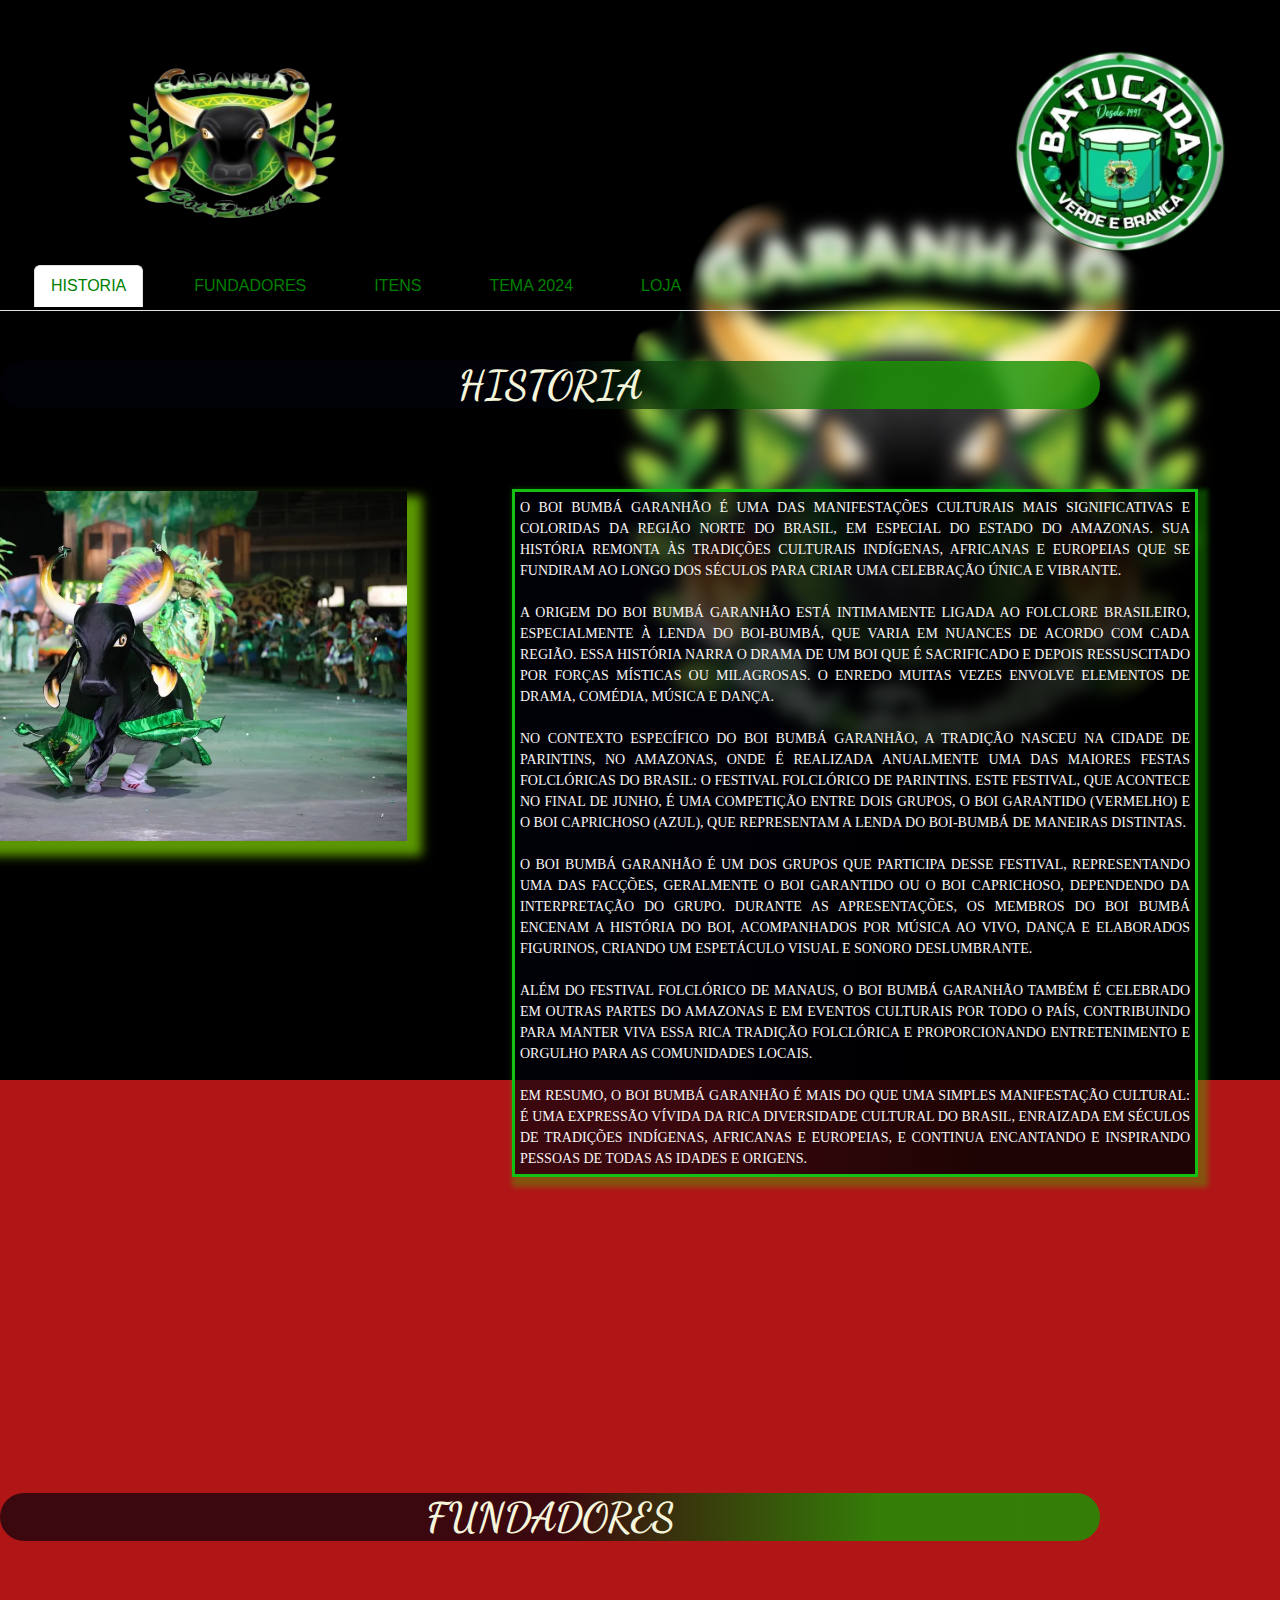
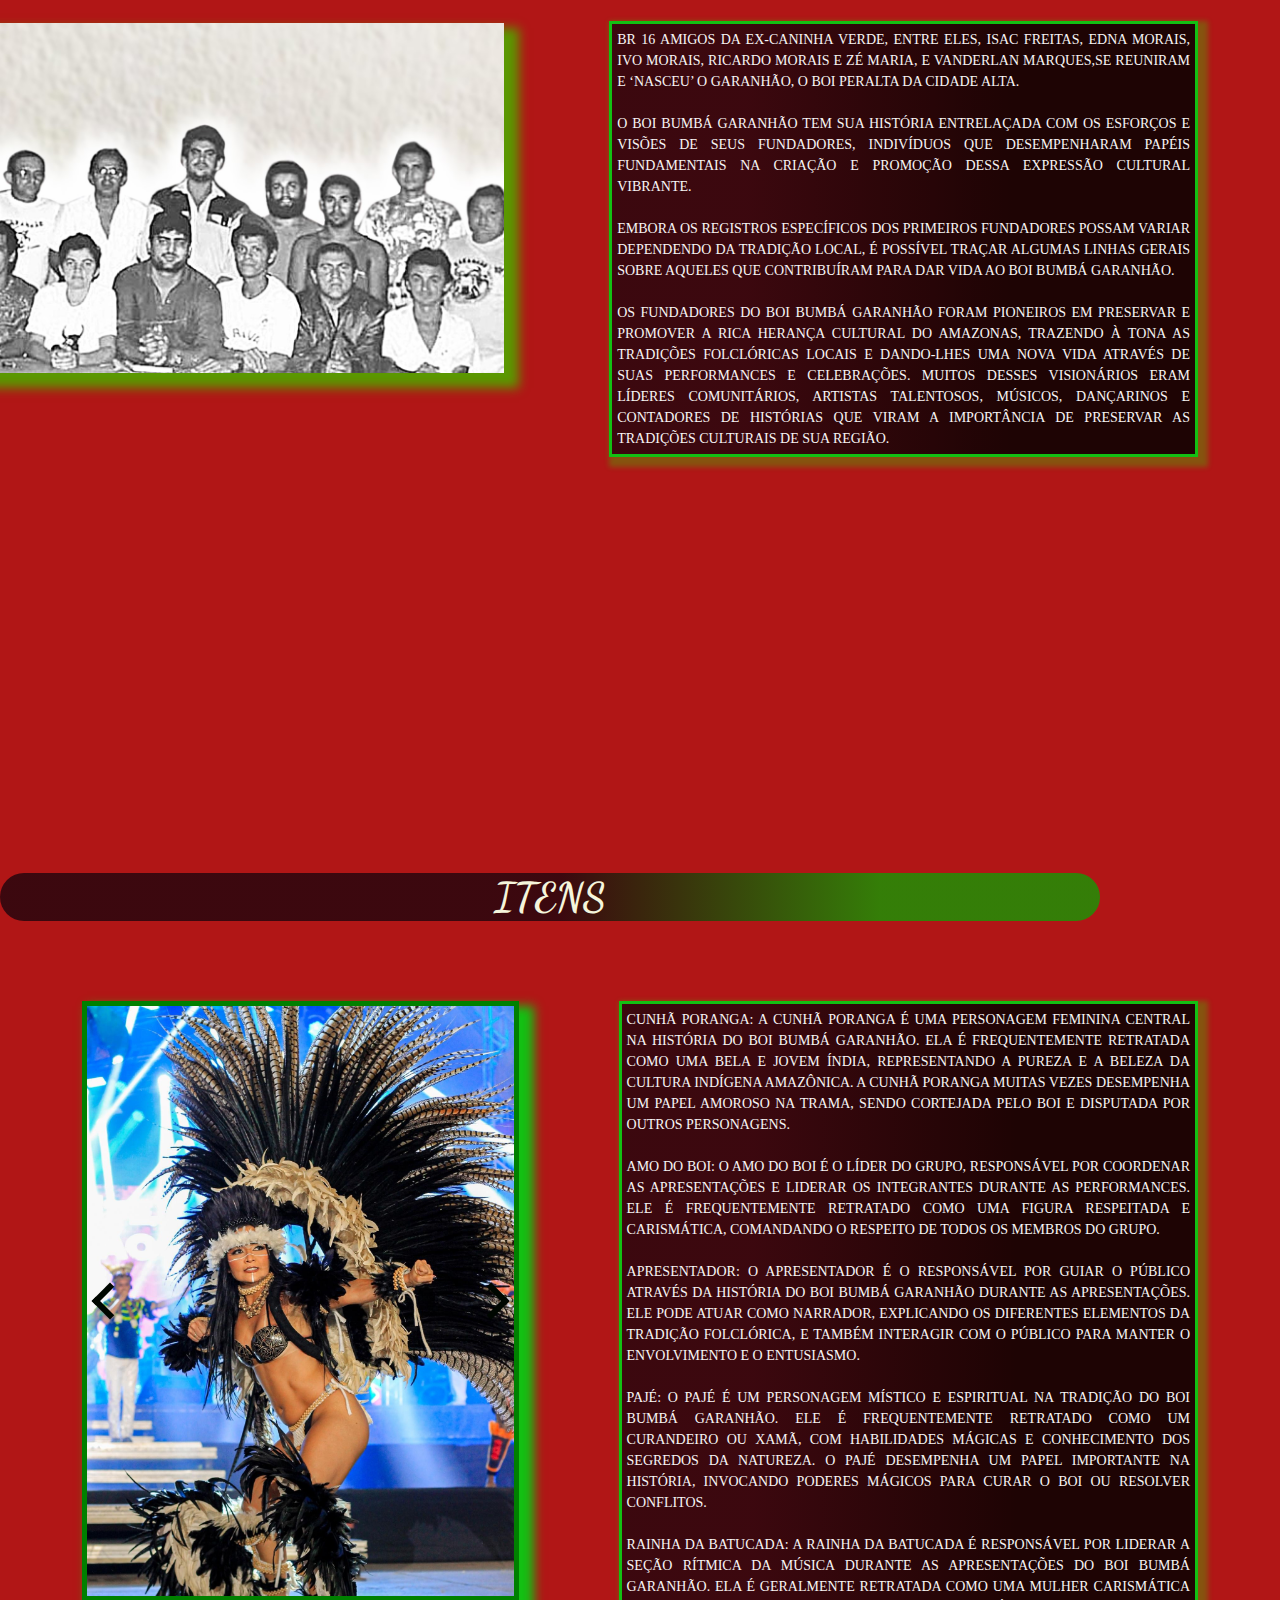
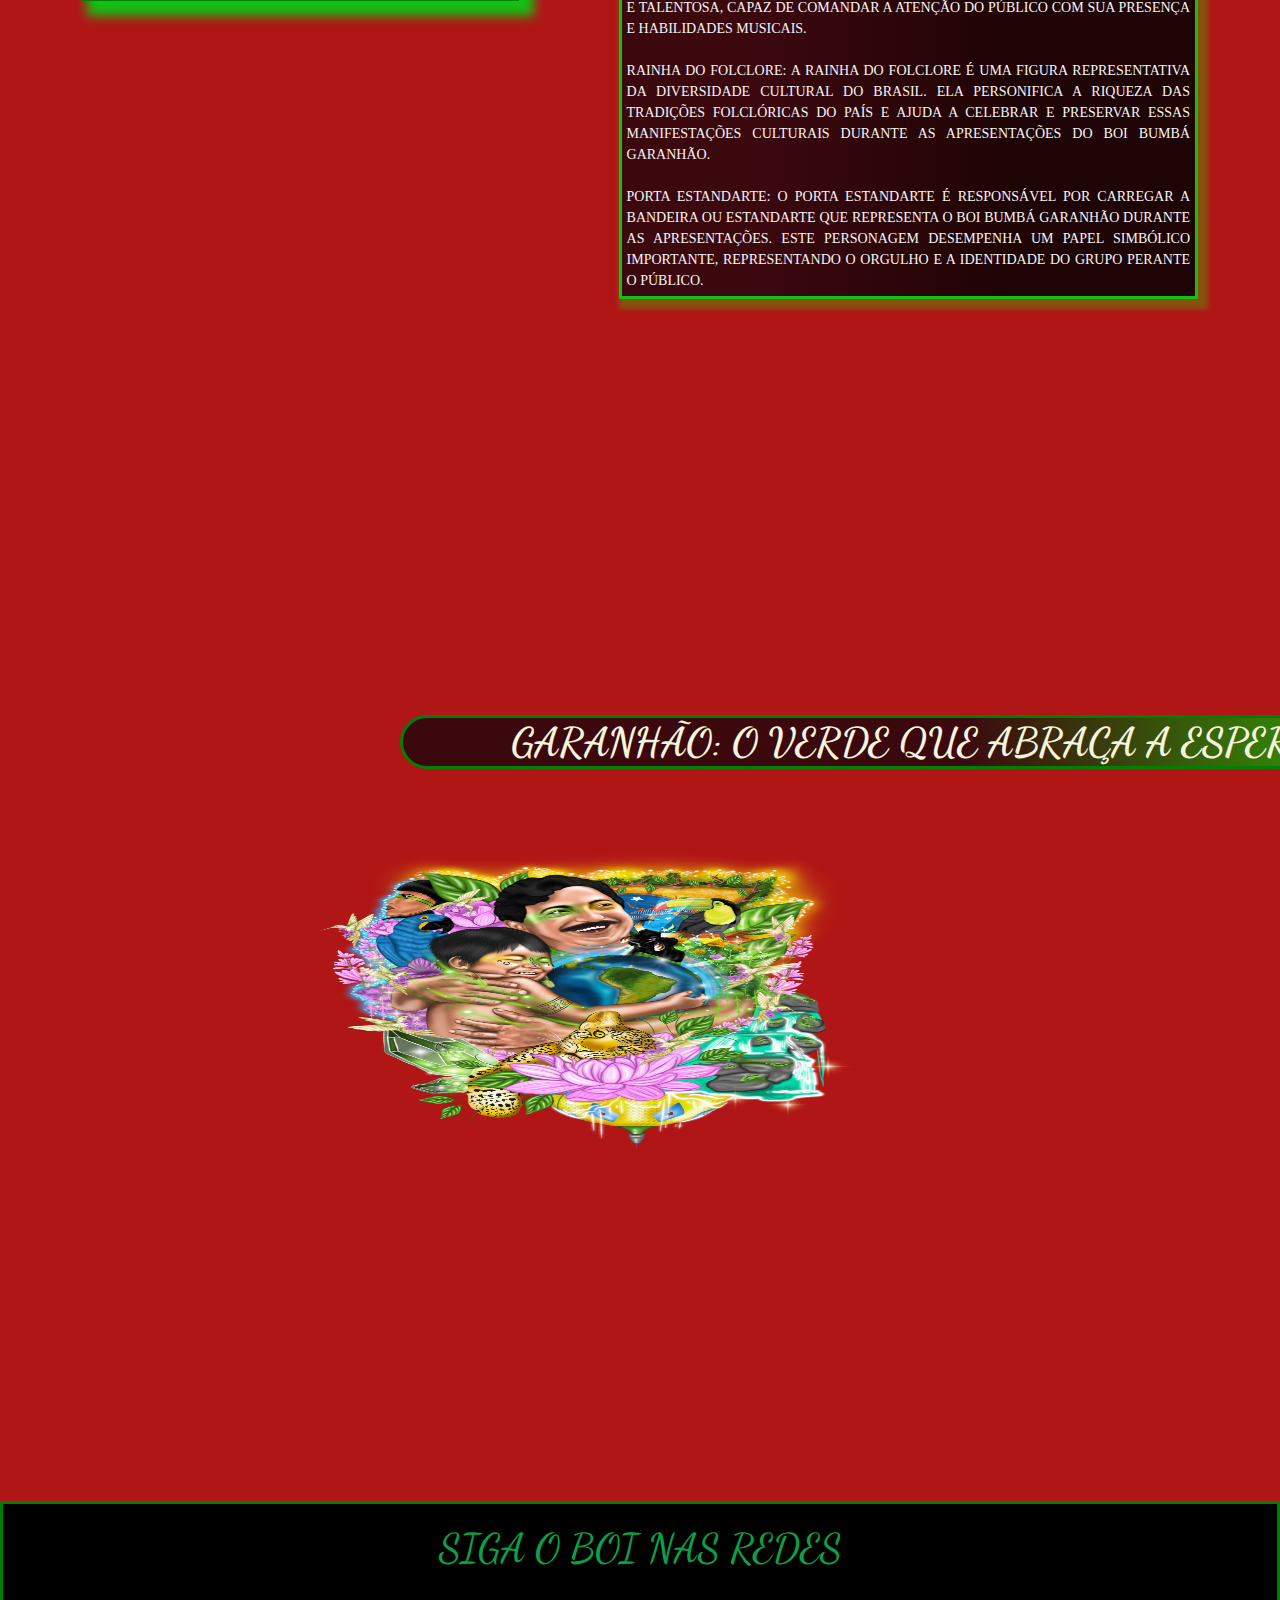
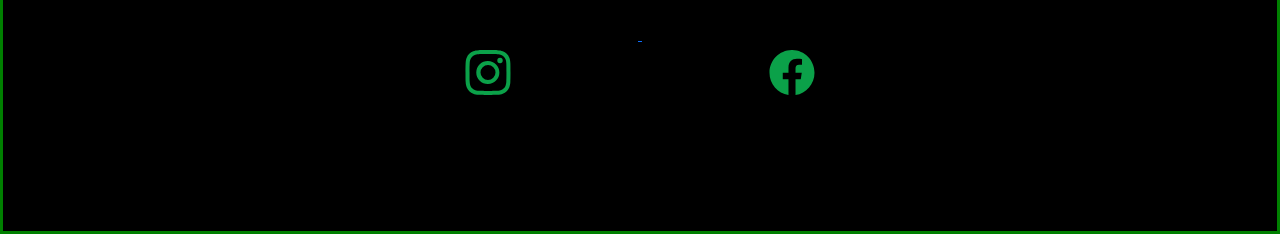
<file: index.html>
<!DOCTYPE html>
<html lang="en">
<head>
    <meta charset="UTF-8">
    <meta name="viewport" content="width=device-width, initial-scale=1.0">
    <title>Document</title>
    <link rel="stylesheet" href="styles.css">
    <link href="https://cdn.jsdelivr.net/npm/bootstrap@5.3.3/dist/css/bootstrap.min.css" rel="stylesheet" integrity="sha384-QWTKZyjpPEjISv5WaRU9OFeRpok6YctnYmDr5pNlyT2bRjXh0JMhjY6hW+ALEwIH" crossorigin="anonymous">
    <script src="https://cdn.jsdelivr.net/npm/bootstrap@5.3.3/dist/js/bootstrap.bundle.min.js" integrity="sha384-YvpcrYf0tY3lHB60NNkmXc5s9fDVZLESaAA55NDzOxhy9GkcIdslK1eN7N6jIeHz" crossorigin="anonymous"></script>
    <link rel="preconnect" href="https://fonts.googleapis.com">

    <style>
      
      
        .nav-link{
            color: rgb(22, 236, 51);
            margin-left: 34px;
            margin-top: -45px;
        }
        
    </style>
</head>
<body>
    
    <div class="imagemboi"> 

        <img class="logoboi" src="/Design_sem_nome__2_-removebg-preview.png"  alt="" >
        <img  class="imgbatucada" src="IMG_5345-removebg-preview.png" > 
      </div>
    
  
  <ul class="nav nav-tabs" id="myTab" role="tablist">
    <li class="nav-item" role="presentation">
      <button class="nav-link active" id="home-tab" data-bs-toggle="tab" data-bs-target="#home-tab-pane" type="button" role="tab" aria-controls="home-tab-pane" aria-selected="true"><a class="verde" href="#page1"> HISTORIA</button>
    </li>
    <li class="nav-item" role="presentation">
      <button class="nav-link" id="profile-tab" data-bs-toggle="tab" data-bs-target="#profile-tab-pane" type="button" role="tab" aria-controls="profile-tab-pane" aria-selected="false"><a class="verde" href="#page2">FUNDADORES</a></button>
    </li>
    <li class="nav-item" role="presentation">
      <button class="nav-link" id="contact-tab" data-bs-toggle="tab" data-bs-target="#contact-tab-pane" type="button" role="tab" aria-controls="contact-tab-pane" aria-selected="false"><a class="verde" href="#page3"> ITENS </a></button>
    </li>
    <li  class="nav-item" role="presentation">
      <button  class="nav-link" id="disabled-tab" data-bs-toggle="tab" data-bs-target="#disabled-tab-pane" type="button" role="tab" aria-controls="disabled-tab-pane" aria-selected="false" ><a class="verde" href="#page4"> TEMA 2024</a></button>
    </li>
    <li  class="nav-item" role="presentation">
      <button  class="nav-link" id="disabled-tab" data-bs-toggle="tab" data-bs-target="#disabled-tab-pane" type="button" role="tab" aria-controls="disabled-tab-pane" aria-selected="false" ><a class="verde" href="./paginavendacamisa.html"> LOJA</a></button>
    </li>
  </ul>
  
  
  <div class="tab-content" id="myTabContent">

    <div class="tab-pane fade show active" id="home-tab-pane" role="tabpanel" aria-labelledby="home-tab" tabindex="0"></div>
    <div class="tab-pane fade" id="profile-tab-pane" role="tabpanel" aria-labelledby="profile-tab" tabindex="0"></div>
    <div class="tab-pane fade" id="contact-tab-pane" role="tabpanel" aria-labelledby="contact-tab" tabindex="0"></div>
    <div class="tab-pane fade" id="disabled-tab-pane" role="tabpanel" aria-labelledby="disabled-tab" tabindex="0"></div>
  
  </div>



  <h1 class="titulo1">
    HISTORIA
  </h1>

  <div class="container">
    
  <img class="fotodoboi" src="cultura-boi-garanhao-lucas-silva.webp" class="texto" alt="...">
   <p>O Boi Bumbá Garanhão é uma das manifestações culturais mais significativas e coloridas da região Norte do Brasil, em especial do estado do Amazonas. Sua história remonta às tradições culturais indígenas, africanas e europeias que se fundiram ao longo dos séculos para criar uma celebração única e vibrante.
                  <br>
                  <br>
    A origem do Boi Bumbá Garanhão está intimamente ligada ao folclore brasileiro, especialmente à lenda do Boi-Bumbá, que varia em nuances de acordo com cada região. Essa história narra o drama de um boi que é sacrificado e depois ressuscitado por forças místicas ou milagrosas. O enredo muitas vezes envolve elementos de drama, comédia, música e dança.
                   <br>
                   <br>
    No contexto específico do Boi Bumbá Garanhão, a tradição nasceu na cidade de Parintins, no Amazonas, onde é realizada anualmente uma das maiores festas folclóricas do Brasil: o Festival Folclórico de Parintins. Este festival, que acontece no final de junho, é uma competição entre dois grupos, o Boi Garantido (vermelho) e o Boi Caprichoso (azul), que representam a lenda do Boi-Bumbá de maneiras distintas.
                   <br>
                   <br>
    O Boi Bumbá Garanhão é um dos grupos que participa desse festival, representando uma das facções, geralmente o Boi Garantido ou o Boi Caprichoso, dependendo da interpretação do grupo. Durante as apresentações, os membros do Boi Bumbá encenam a história do boi, acompanhados por música ao vivo, dança e elaborados figurinos, criando um espetáculo visual e sonoro deslumbrante.
    <br>
    <br>
    Além do Festival Folclórico de Manaus, o Boi Bumbá Garanhão também é celebrado em outras partes do Amazonas e em eventos culturais por todo o país, contribuindo para manter viva essa rica tradição folclórica e proporcionando entretenimento e orgulho para as comunidades locais.
    <br>
    <br>
    Em resumo, o Boi Bumbá Garanhão é mais do que uma simples manifestação cultural: é uma expressão vívida da rica diversidade cultural do Brasil, enraizada em séculos de tradições indígenas, africanas e europeias, e continua encantando e inspirando pessoas de todas as idades e origens.
                            </p>

                          </div>

<h1 class="titulo2">
  FUNDADORES
</h1>

<div class="container" id="page2">

  <img class="fotodoboi" src="Garanhao_3.jpg" class="texto" alt="...">
  <p class="texto2">     br 16 amigos da ex-Caninha Verde, entre eles, Isac Freitas, Edna Morais, Ivo Morais,  Ricardo Morais e Zé Maria, e Vanderlan Marques,se reuniram e ‘nasceu’ o Garanhão, o boi peralta da cidade alta.   
    <br>
    <br>  
    O Boi Bumbá Garanhão tem sua história entrelaçada com os esforços e visões de seus fundadores, indivíduos que desempenharam papéis fundamentais na criação e promoção dessa expressão cultural vibrante. 
    <br>
    <br>
    Embora os registros específicos dos primeiros fundadores possam variar dependendo da tradição local, é possível traçar algumas linhas gerais sobre aqueles que contribuíram para dar vida ao Boi Bumbá Garanhão.
    <br>
    <br>

Os fundadores do Boi Bumbá Garanhão foram pioneiros em preservar e promover a rica herança cultural do Amazonas, trazendo à tona as tradições folclóricas locais e dando-lhes uma nova vida através de suas performances e celebrações. Muitos desses visionários eram líderes comunitários, artistas talentosos, músicos, dançarinos e contadores de histórias que viram a importância de preservar as tradições culturais de sua região.
                            </p>


                          </div>


<h1 class="titulo3">
  ITENS
</h1>

<div class="container" id="page3">
<div class="carousel" > 
  <span id="item-1"></span>
  <span id="item-2"></span>
  <span id="item-3"></span>
  <span id="item-4"></span>
  <span id="item-5"></span>
  <span id="item-6"></span>
  <span id="item-7"></span>
  <span id="item-8"></span>
  <span id="item-9"></span>

  <div class="casousel-item item-1">
    <a href="#item-1" class="prev arrow"></a>
    <a href="#item-2" class="next arrow"></a>
  </div>
  <div class="casousel-item item-2">
    <a href="#item-1" class="prev arrow"></a>
    <a href="#item-3" class="next arrow"></a>
  </div>
  <div class="casousel-item item-3">
    <a href="#item-2" class="prev arrow"></a>
    <a href="#item-4" class="next arrow"></a>
  </div>
  <div class="casousel-item item-4">
    <a href="#item-3" class="prev arrow"></a>
    <a href="#item-5" class="next arrow"></a>
  </div>
  <div class="casousel-item item-5">
    <a href="#item-4" class="prev arrow"></a>
    <a href="#item-6" class="next arrow"></a>
  </div>
  <div class="casousel-item item-6">
    <a href="#item-5" class="prev arrow"></a>
    <a href="#item-7" class="next arrow"></a>
  </div>
  <div class="casousel-item item-7">
    <a href="#item-6" class="prev arrow"></a>
    <a href="#item-8" class="next arrow"></a>
  </div>
  <div class="casousel-item item-8">
    <a href="#item-7" class="prev arrow"></a>
    <a href="#item-9" class="next arrow"></a>
  </div>
  <div class="casousel-item item-9">
    <a href="#item-8" class="prev arrow"></a>
    <a href="#item-1" class="next arrow"></a>
  </div>
 
  
</div>
<br>
<br> 
<br>
<p>

  
  Cunhã Poranga: A Cunhã Poranga é uma personagem feminina central na história do Boi Bumbá Garanhão. Ela é frequentemente retratada como uma bela e jovem índia, representando a pureza e a beleza da cultura indígena amazônica. A Cunhã Poranga muitas vezes desempenha um papel amoroso na trama, sendo cortejada pelo boi e disputada por outros personagens.
  <br>
  <br>
  Amo do Boi: O Amo do Boi é o líder do grupo, responsável por coordenar as apresentações e liderar os integrantes durante as performances. Ele é frequentemente retratado como uma figura respeitada e carismática, comandando o respeito de todos os membros do grupo.
  <br>
  <br>
  Apresentador: O Apresentador é o responsável por guiar o público através da história do Boi Bumbá Garanhão durante as apresentações. Ele pode atuar como narrador, explicando os diferentes elementos da tradição folclórica, e também interagir com o público para manter o envolvimento e o entusiasmo.
  <br>
  <br>
  Pajé: O Pajé é um personagem místico e espiritual na tradição do Boi Bumbá Garanhão. Ele é frequentemente retratado como um curandeiro ou xamã, com habilidades mágicas e conhecimento dos segredos da natureza. O Pajé desempenha um papel importante na história, invocando poderes mágicos para curar o boi ou resolver conflitos.
  <br>
  <br>
  Rainha da Batucada: A Rainha da Batucada é responsável por liderar a seção rítmica da música durante as apresentações do Boi Bumbá Garanhão. Ela é geralmente retratada como uma mulher carismática e talentosa, capaz de comandar a atenção do público com sua presença e habilidades musicais.
  <br>
  <br>
  Rainha do Folclore: A Rainha do Folclore é uma figura representativa da diversidade cultural do Brasil. Ela personifica a riqueza das tradições folclóricas do país e ajuda a celebrar e preservar essas manifestações culturais durante as apresentações do Boi Bumbá Garanhão.
  <br>
  <br>
  Porta Estandarte: O Porta Estandarte é responsável por carregar a bandeira ou estandarte que representa o Boi Bumbá Garanhão durante as apresentações. Este personagem desempenha um papel simbólico importante, representando o orgulho e a identidade do grupo perante o público.

</p>
</div>

<h1 class="tema2024">
  GARANHÃO: O VERDE QUE ABRAÇA A ESPERANÇA
</h1>

<div class="container" id="page4">
  <img class="pgntema" src="fototema.PNG" alt="">
  

</div>


</body>

<head>
  <meta charset="UTF-8">
  <meta name="viewport" content="width=device-width, initial-scale=1.0">
  <title>Rodapé Simples</title>
  <link rel="stylesheet" href="styles.css">
</head>
<body>
  
  <footer>
      <h1>SIGA O BOI NAS REDES</h1>
     
     <a href="https://www.instagram.com/boigaranhaooficial/">
      <svg class="insta"  xmlns="http://www.w3.org/2000/svg" width="16" height="16" fill="currentColor" class="bi bi-instagram" viewBox="0 0 16 16">
        <path d="M8 0C5.829 0 5.556.01 4.703.048 3.85.088 3.269.222 2.76.42a3.9 3.9 0 0 0-1.417.923A3.9 3.9 0 0 0 .42 2.76C.222 3.268.087 3.85.048 4.7.01 5.555 0 5.827 0 8.001c0 2.172.01 2.444.048 3.297.04.852.174 1.433.372 1.942.205.526.478.972.923 1.417.444.445.89.719 1.416.923.51.198 1.09.333 1.942.372C5.555 15.99 5.827 16 8 16s2.444-.01 3.298-.048c.851-.04 1.434-.174 1.943-.372a3.9 3.9 0 0 0 1.416-.923c.445-.445.718-.891.923-1.417.197-.509.332-1.09.372-1.942C15.99 10.445 16 10.173 16 8s-.01-2.445-.048-3.299c-.04-.851-.175-1.433-.372-1.941a3.9 3.9 0 0 0-.923-1.417A3.9 3.9 0 0 0 13.24.42c-.51-.198-1.092-.333-1.943-.372C10.443.01 10.172 0 7.998 0zm-.717 1.442h.718c2.136 0 2.389.007 3.232.046.78.035 1.204.166 1.486.275.373.145.64.319.92.599s.453.546.598.92c.11.281.24.705.275 1.485.039.843.047 1.096.047 3.231s-.008 2.389-.047 3.232c-.035.78-.166 1.203-.275 1.485a2.5 2.5 0 0 1-.599.919c-.28.28-.546.453-.92.598-.28.11-.704.24-1.485.276-.843.038-1.096.047-3.232.047s-2.39-.009-3.233-.047c-.78-.036-1.203-.166-1.485-.276a2.5 2.5 0 0 1-.92-.598 2.5 2.5 0 0 1-.6-.92c-.109-.281-.24-.705-.275-1.485-.038-.843-.046-1.096-.046-3.233s.008-2.388.046-3.231c.036-.78.166-1.204.276-1.486.145-.373.319-.64.599-.92s.546-.453.92-.598c.282-.11.705-.24 1.485-.276.738-.034 1.024-.044 2.515-.045zm4.988 1.328a.96.96 0 1 0 0 1.92.96.96 0 0 0 0-1.92m-4.27 1.122a4.109 4.109 0 1 0 0 8.217 4.109 4.109 0 0 0 0-8.217m0 1.441a2.667 2.667 0 1 1 0 5.334 2.667 2.667 0 0 1 0-5.334"/>
         
      </svg>
    </a>
    
      <a href="https://www.facebook.com/BoiGaranhao/?locale=pt_BR">
      <svg class="face" xmlns="http://www.w3.org/2000/svg" width="16" height="16" fill="currentColor" class="bi bi-facebook" viewBox="0 0 16 16">
        <path d="M16 8.049c0-4.446-3.582-8.05-8-8.05C3.58 0-.002 3.603-.002 8.05c0 4.017 2.926 7.347 6.75 7.951v-5.625h-2.03V8.05H6.75V6.275c0-2.017 1.195-3.131 3.022-3.131.876 0 1.791.157 1.791.157v1.98h-1.009c-.993 0-1.303.621-1.303 1.258v1.51h2.218l-.354 2.326H9.25V16c3.824-.604 6.75-3.934 6.75-7.951"/>
      </svg>
    </a>
      <p class="marco"> Criado por : Marco Castro</p>
  </footer>
</body>



  

</html>
</file>
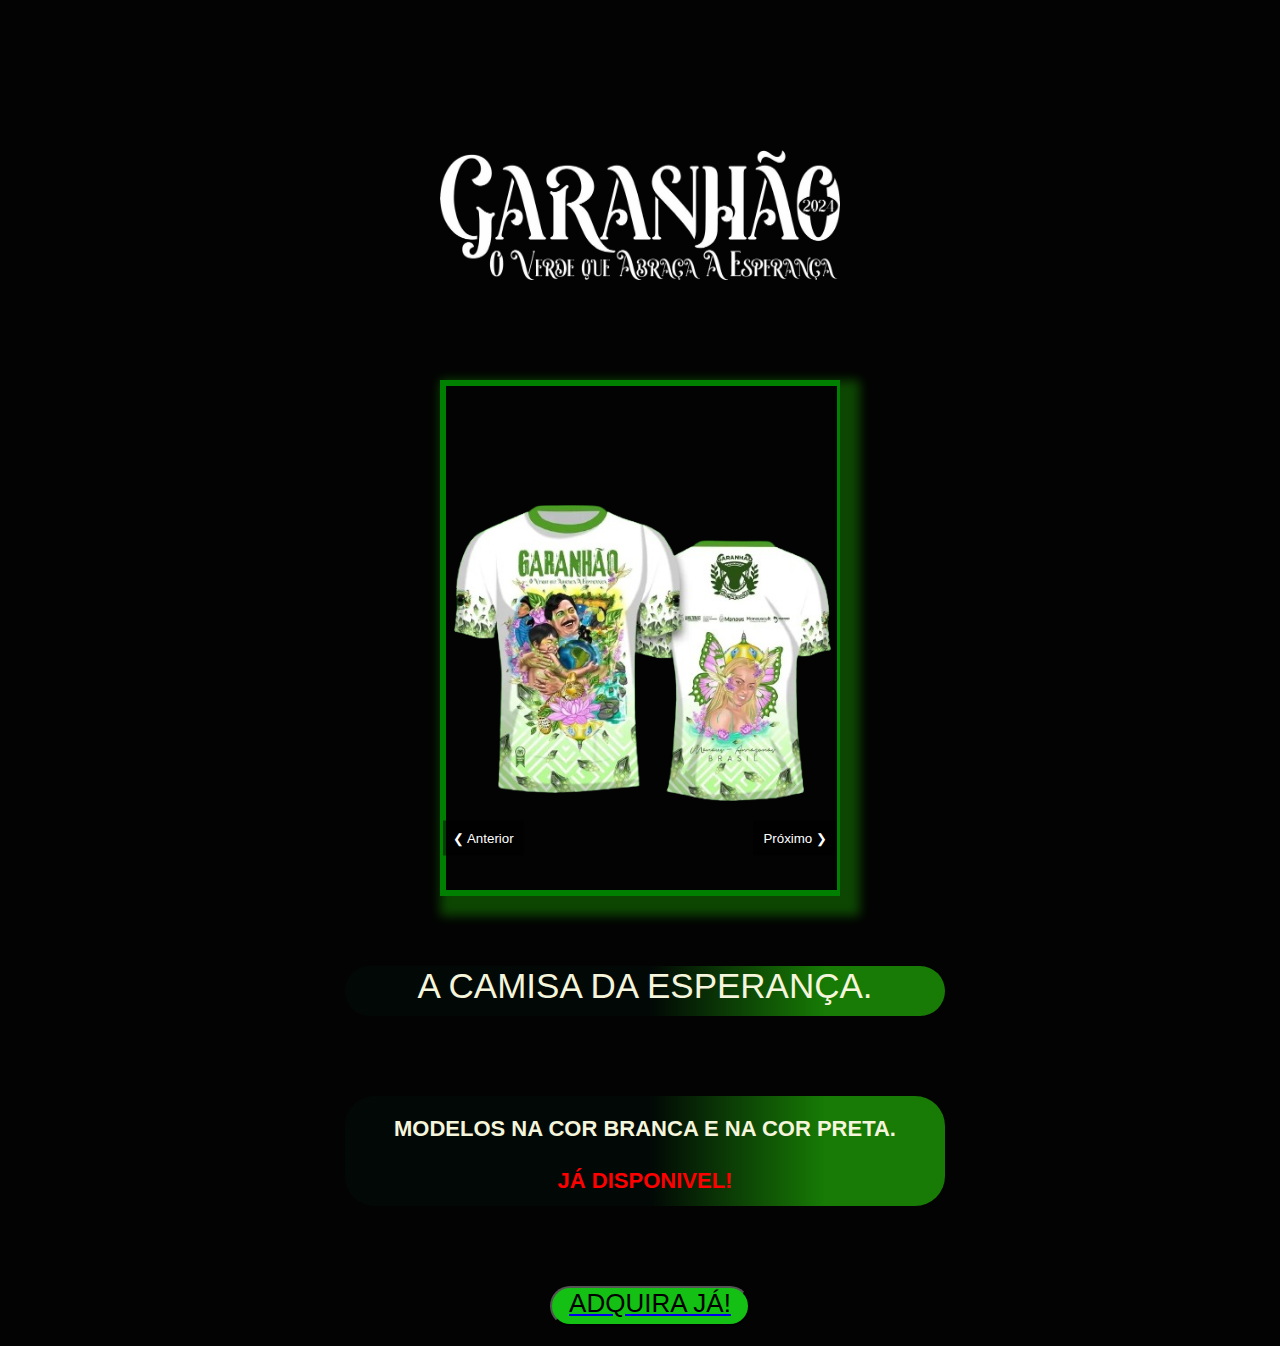
<file: paginavendacamisa.html>
<!DOCTYPE html>
<html lang="en">
<head>
<meta charset="UTF-8">
<link rel="stylesheet" href="vendadacamisa.css">
<meta name="viewport" content="width=device-width, initial-scale=1.0">
<title>Site de Venda de Camisetas</title>

<style>
  * {
    box-sizing: border-box;
    margin: 0;
    padding: 0;
  }

  body {
    font-family: Arial, sans-serif;
  }

  .container {
    max-width: 800px;
    margin: 0 auto;
    padding: 20px;
  }

  .carousel {
    position: relative;
    overflow: hidden;
    box-shadow: 10px 10px 10px 10px rgba(37, 224, 0, 0.3);
    border: solid green;
    width: 400px;
    margin-left: auto;
    margin-right: auto;
    margin-top: 100px;
  }

  .carousel-inner {
    display: flex;
    transition: transform 0.5s ease;
    border: solid green;
     
    width: 400px;
    
  }

  .carousel-item {
    min-width: 100%;
  }

  img {
    width: 400px;
    height: auto;
  }

  .controls {
    position: absolute;
    top: 50%;
    transform: translateY(-50%);
    width: 100%;
    display: flex;
    justify-content: space-between;
    align-items: center;
  }

  .control {
    cursor: pointer;
    background-color: rgba(0, 0, 0, 0.5);
    color: #fff;
    padding: 10px;
    border: none;
  }

</style>
</head>
<body>

<div class="container">
  <h1 class="titulo1" > <img src="temadiferente.png" alt=""></h1>

  <div class="carousel">

    <div class="carousel-inner">
      <div class="carousel-item">
        <img class="camicaum" src="camisa1.png" alt="Camiseta 1">
      </div>
      <div class="carousel-item">
        <img class="camisadois" src="camisa2.png" alt="Camiseta 2">
      </div>
    </div>
    
    <div class="controls">
      <button class="prev control">&#10094; Anterior</button>
      <button class="next control">Próximo &#10095;</button>
    </div>
  </div>

  <h2 class="descrição" >A CAMISA DA ESPERANÇA.
    <br>
    <br>

    </h2>
  <div class="camiseta1">
    <h3 class="descricao2" >MODELOS NA COR BRANCA E NA COR PRETA. 
        <br>
        <br>
        <main class="palavra" > 
            
       
         JÁ DISPONIVEL!
        </main>
    </h3>
   
  </div>
  <a href="https://wa.me/5592991944223?text=Ol%C3%A1,%20gostaria%20de%20encomendar%20minha%20camisa%20do%20boi%20bumba%20garanh%C3%A3o."><button class="comprar" >ADQUIRA JÁ!</button></a>
  
</div>

<script>
  const prevBtn = document.querySelector('.prev');
  const nextBtn = document.querySelector('.next');
  const carouselInner = document.querySelector('.carousel-inner');

  let counter = 0;

  nextBtn.addEventListener('click', () => {
    counter++;
    if (counter === carouselInner.children.length) {
      counter = 0;
    }
    updateCarousel();
  });

  prevBtn.addEventListener('click', () => {
    counter--;
    if (counter < 0) {
      counter = carouselInner.children.length - 1;
    }
    updateCarousel();
  });

  function updateCarousel() {
    carouselInner.style.transform = `translateX(-${counter * 100}%)`;
  }
</script>

</body>


 

 
</html>
</file>
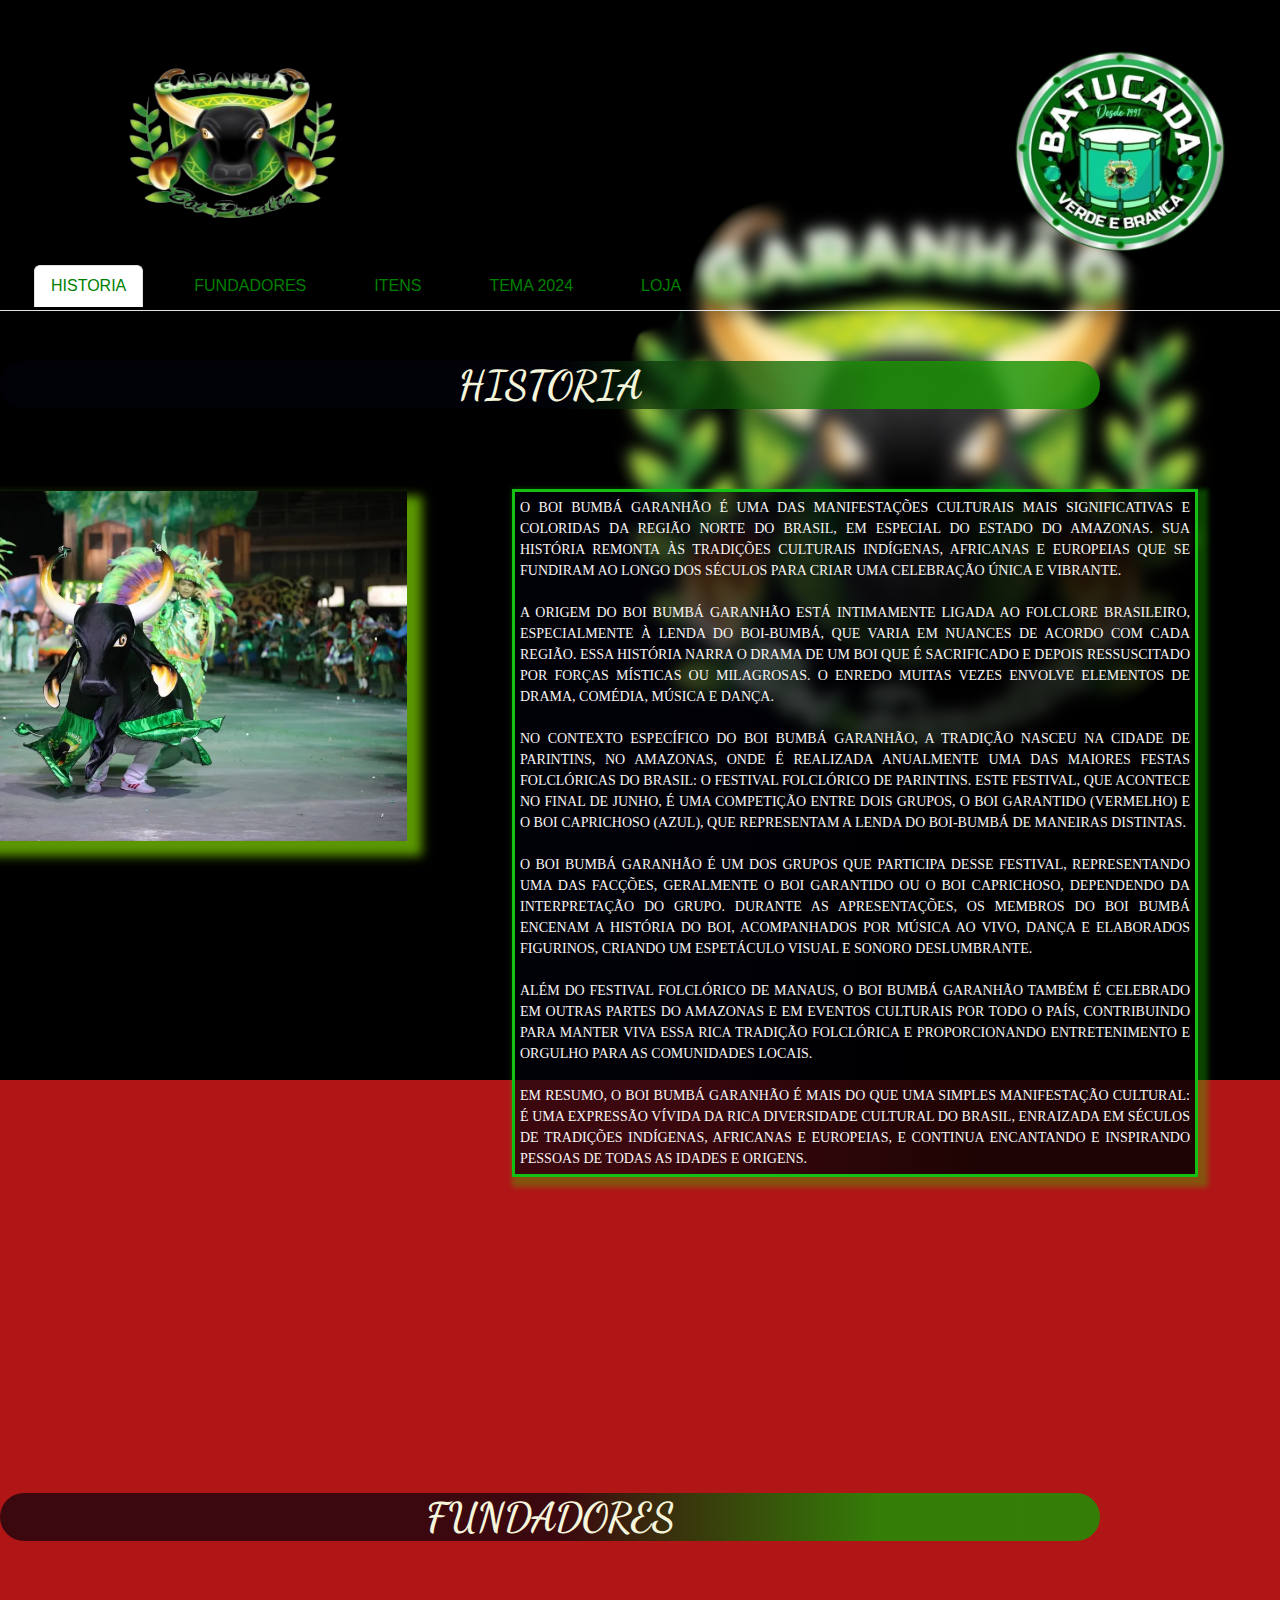
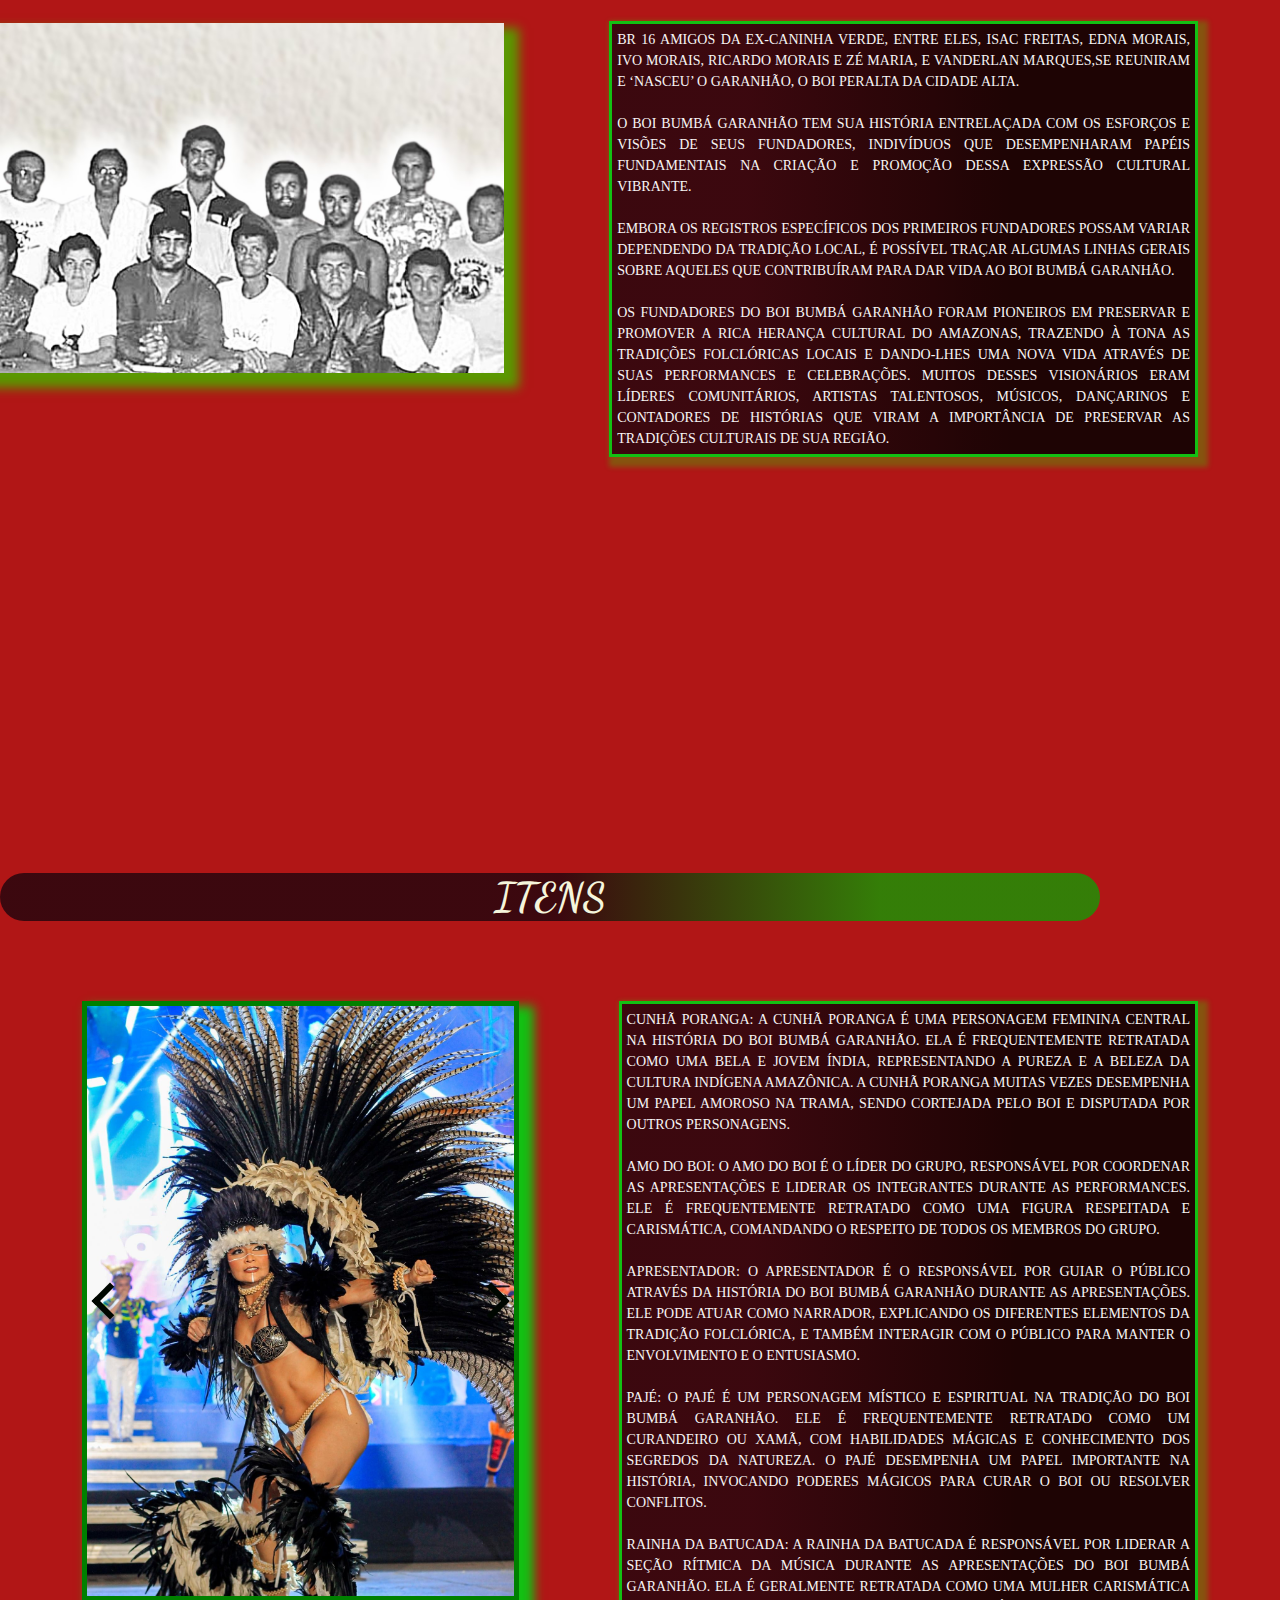
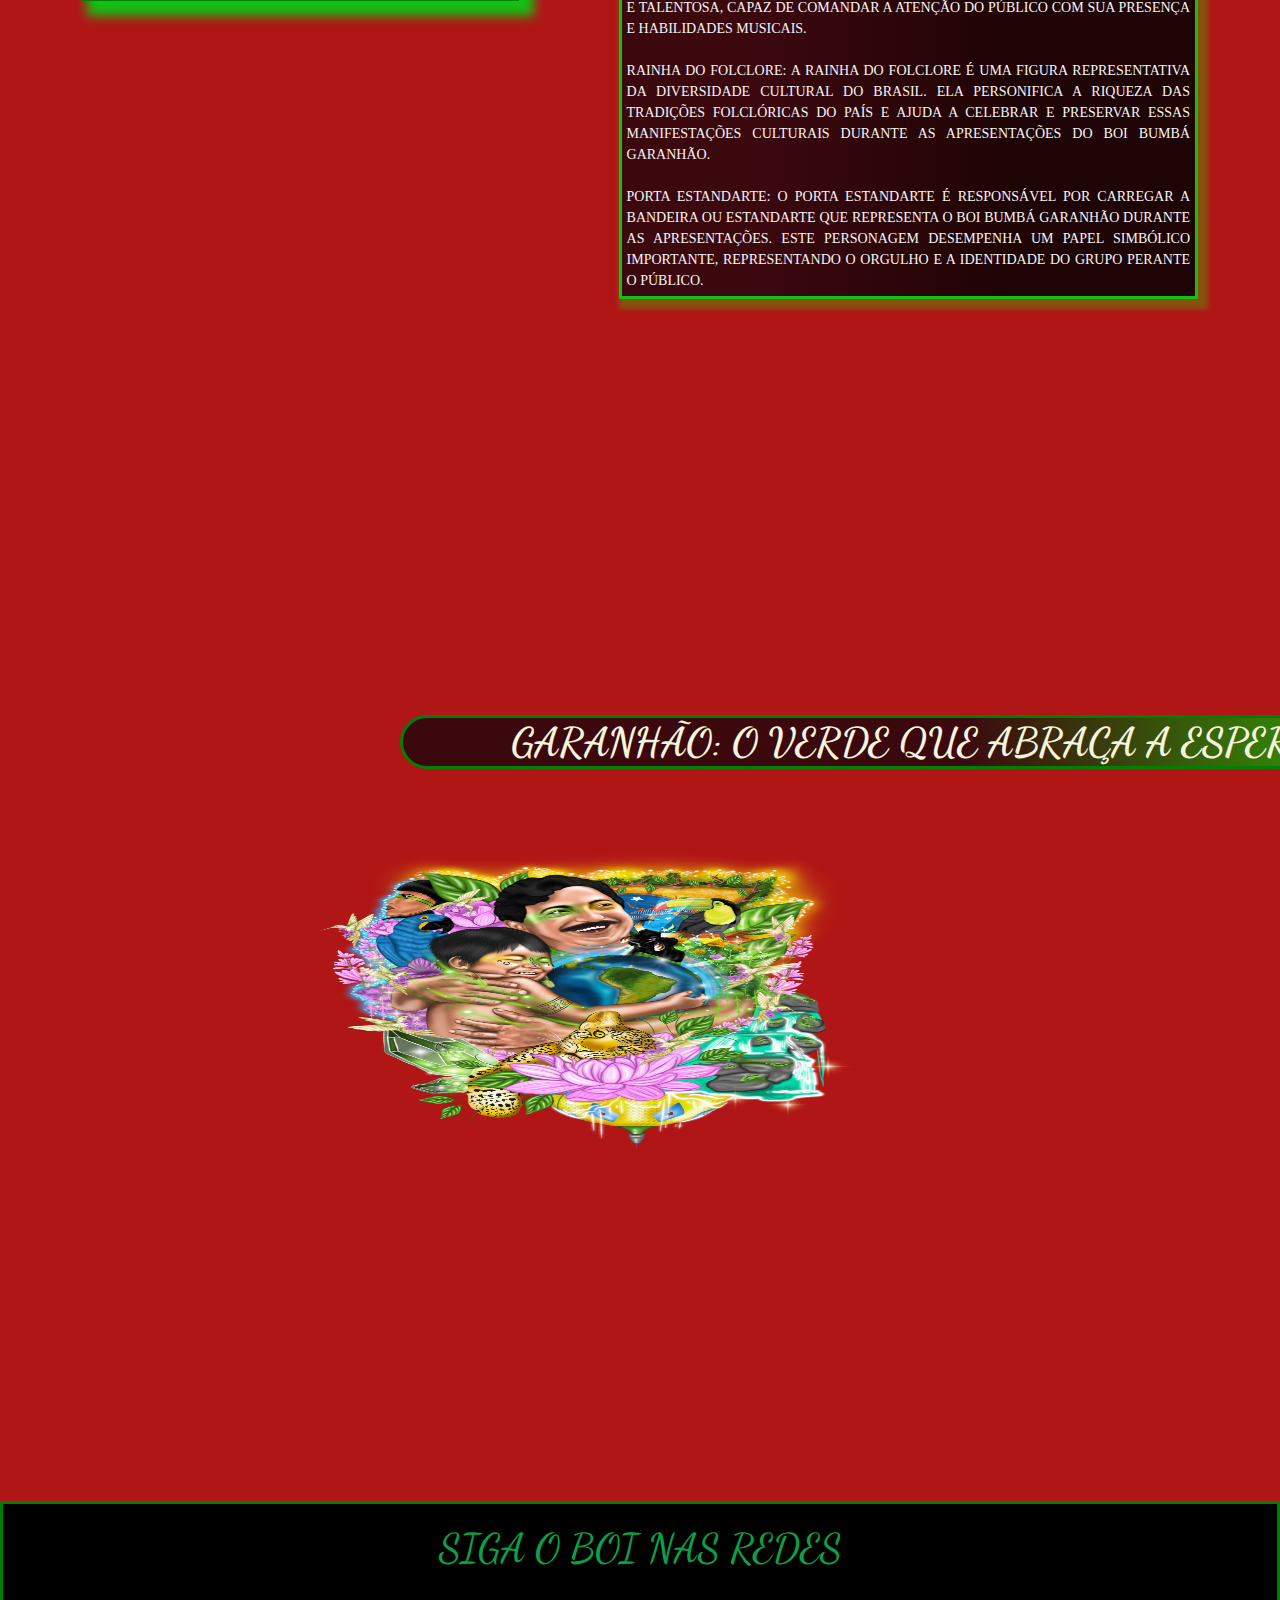
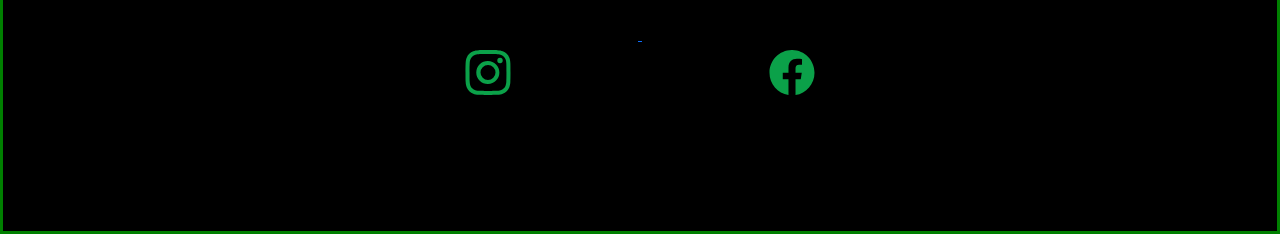
<file: segundapagina.html>
<!DOCTYPE html>
<html lang="en">
<head>
    <meta charset="UTF-8">
    <meta name="viewport" content="width=device-width, initial-scale=1.0">
    <title>Document</title>
    <link rel="stylesheet" href="styles.css">
    <link href="https://cdn.jsdelivr.net/npm/bootstrap@5.3.3/dist/css/bootstrap.min.css" rel="stylesheet" integrity="sha384-QWTKZyjpPEjISv5WaRU9OFeRpok6YctnYmDr5pNlyT2bRjXh0JMhjY6hW+ALEwIH" crossorigin="anonymous">
    <script src="https://cdn.jsdelivr.net/npm/bootstrap@5.3.3/dist/js/bootstrap.bundle.min.js" integrity="sha384-YvpcrYf0tY3lHB60NNkmXc5s9fDVZLESaAA55NDzOxhy9GkcIdslK1eN7N6jIeHz" crossorigin="anonymous"></script>
    <link rel="preconnect" href="https://fonts.googleapis.com">

    <style>
      
      
        .nav-link{
            color: rgb(22, 236, 51);
            margin-left: 34px;
            margin-top: -45px;
        }
        
    </style>
</head>
<body>
    
    <div class="imagemboi"> 

        <img src="/Design_sem_nome__2_-removebg-preview.png"  alt="" >
        <img  class="imgbatucada" src="IMG_5345-removebg-preview.png" > 
      </div>
    
  
  <ul class="nav nav-tabs" id="myTab" role="tablist">
    <li class="nav-item" role="presentation">
      <button class="nav-link active" id="home-tab" data-bs-toggle="tab" data-bs-target="#home-tab-pane" type="button" role="tab" aria-controls="home-tab-pane" aria-selected="true"><a class="verde" href="#page1"> HISTORIA</button>
    </li>
    <li class="nav-item" role="presentation">
      <button class="nav-link" id="profile-tab" data-bs-toggle="tab" data-bs-target="#profile-tab-pane" type="button" role="tab" aria-controls="profile-tab-pane" aria-selected="false"><a class="verde" href="#page2">FUNDADORES</a></button>
    </li>
    <li class="nav-item" role="presentation">
      <button class="nav-link" id="contact-tab" data-bs-toggle="tab" data-bs-target="#contact-tab-pane" type="button" role="tab" aria-controls="contact-tab-pane" aria-selected="false"><a class="verde" href="#page3"> ITENS </a></button>
    </li>
    <li  class="nav-item" role="presentation">
      <button  class="nav-link" id="disabled-tab" data-bs-toggle="tab" data-bs-target="#disabled-tab-pane" type="button" role="tab" aria-controls="disabled-tab-pane" aria-selected="false" ><a class="verde" href="#page4"> TEMA 2024</a></button>
    </li>
    <li  class="nav-item" role="presentation">
      <button  class="nav-link" id="disabled-tab" data-bs-toggle="tab" data-bs-target="#disabled-tab-pane" type="button" role="tab" aria-controls="disabled-tab-pane" aria-selected="false" ><a class="verde" href="./paginavendacamisa.html"> LOJA</a></button>
    </li>
  </ul>
  
  
  <div class="tab-content" id="myTabContent">

    <div class="tab-pane fade show active" id="home-tab-pane" role="tabpanel" aria-labelledby="home-tab" tabindex="0"></div>
    <div class="tab-pane fade" id="profile-tab-pane" role="tabpanel" aria-labelledby="profile-tab" tabindex="0"></div>
    <div class="tab-pane fade" id="contact-tab-pane" role="tabpanel" aria-labelledby="contact-tab" tabindex="0"></div>
    <div class="tab-pane fade" id="disabled-tab-pane" role="tabpanel" aria-labelledby="disabled-tab" tabindex="0"></div>
  
  </div>



  <h1 class="titulo1">
    HISTORIA
  </h1>

  <div class="container">
    
  <img class="fotodoboi" src="cultura-boi-garanhao-lucas-silva.webp" class="texto" alt="...">
   <p>O Boi Bumbá Garanhão é uma das manifestações culturais mais significativas e coloridas da região Norte do Brasil, em especial do estado do Amazonas. Sua história remonta às tradições culturais indígenas, africanas e europeias que se fundiram ao longo dos séculos para criar uma celebração única e vibrante.
                  <br>
                  <br>
    A origem do Boi Bumbá Garanhão está intimamente ligada ao folclore brasileiro, especialmente à lenda do Boi-Bumbá, que varia em nuances de acordo com cada região. Essa história narra o drama de um boi que é sacrificado e depois ressuscitado por forças místicas ou milagrosas. O enredo muitas vezes envolve elementos de drama, comédia, música e dança.
                   <br>
                   <br>
    No contexto específico do Boi Bumbá Garanhão, a tradição nasceu na cidade de Parintins, no Amazonas, onde é realizada anualmente uma das maiores festas folclóricas do Brasil: o Festival Folclórico de Parintins. Este festival, que acontece no final de junho, é uma competição entre dois grupos, o Boi Garantido (vermelho) e o Boi Caprichoso (azul), que representam a lenda do Boi-Bumbá de maneiras distintas.
                   <br>
                   <br>
    O Boi Bumbá Garanhão é um dos grupos que participa desse festival, representando uma das facções, geralmente o Boi Garantido ou o Boi Caprichoso, dependendo da interpretação do grupo. Durante as apresentações, os membros do Boi Bumbá encenam a história do boi, acompanhados por música ao vivo, dança e elaborados figurinos, criando um espetáculo visual e sonoro deslumbrante.
    <br>
    <br>
    Além do Festival Folclórico de Manaus, o Boi Bumbá Garanhão também é celebrado em outras partes do Amazonas e em eventos culturais por todo o país, contribuindo para manter viva essa rica tradição folclórica e proporcionando entretenimento e orgulho para as comunidades locais.
    <br>
    <br>
    Em resumo, o Boi Bumbá Garanhão é mais do que uma simples manifestação cultural: é uma expressão vívida da rica diversidade cultural do Brasil, enraizada em séculos de tradições indígenas, africanas e europeias, e continua encantando e inspirando pessoas de todas as idades e origens.
                            </p>

                          </div>

<h1 class="titulo2">
  FUNDADORES
</h1>

<div class="container" id="page2">

  <img class="fotodoboi" src="Garanhao_3.jpg" class="texto" alt="...">
  <p class="texto2">     br 16 amigos da ex-Caninha Verde, entre eles, Isac Freitas, Edna Morais, Ivo Morais,  Ricardo Morais e Zé Maria, e Vanderlan Marques,se reuniram e ‘nasceu’ o Garanhão, o boi peralta da cidade alta.   
    <br>
    <br>  
    O Boi Bumbá Garanhão tem sua história entrelaçada com os esforços e visões de seus fundadores, indivíduos que desempenharam papéis fundamentais na criação e promoção dessa expressão cultural vibrante. 
    <br>
    <br>
    Embora os registros específicos dos primeiros fundadores possam variar dependendo da tradição local, é possível traçar algumas linhas gerais sobre aqueles que contribuíram para dar vida ao Boi Bumbá Garanhão.
    <br>
    <br>

Os fundadores do Boi Bumbá Garanhão foram pioneiros em preservar e promover a rica herança cultural do Amazonas, trazendo à tona as tradições folclóricas locais e dando-lhes uma nova vida através de suas performances e celebrações. Muitos desses visionários eram líderes comunitários, artistas talentosos, músicos, dançarinos e contadores de histórias que viram a importância de preservar as tradições culturais de sua região.
                            </p>


                          </div>


<h1 class="titulo3">
  ITENS
</h1>

<div class="container" id="page3">
<div class="carousel" > 
  <span id="item-1"></span>
  <span id="item-2"></span>
  <span id="item-3"></span>
  <span id="item-4"></span>
  <span id="item-5"></span>
  <span id="item-6"></span>
  <span id="item-7"></span>
  <span id="item-8"></span>
  <span id="item-9"></span>

  <div class="casousel-item item-1">
    <a href="#item-1" class="prev arrow"></a>
    <a href="#item-2" class="next arrow"></a>
  </div>
  <div class="casousel-item item-2">
    <a href="#item-1" class="prev arrow"></a>
    <a href="#item-3" class="next arrow"></a>
  </div>
  <div class="casousel-item item-3">
    <a href="#item-2" class="prev arrow"></a>
    <a href="#item-4" class="next arrow"></a>
  </div>
  <div class="casousel-item item-4">
    <a href="#item-3" class="prev arrow"></a>
    <a href="#item-5" class="next arrow"></a>
  </div>
  <div class="casousel-item item-5">
    <a href="#item-4" class="prev arrow"></a>
    <a href="#item-6" class="next arrow"></a>
  </div>
  <div class="casousel-item item-6">
    <a href="#item-5" class="prev arrow"></a>
    <a href="#item-7" class="next arrow"></a>
  </div>
  <div class="casousel-item item-7">
    <a href="#item-6" class="prev arrow"></a>
    <a href="#item-8" class="next arrow"></a>
  </div>
  <div class="casousel-item item-8">
    <a href="#item-7" class="prev arrow"></a>
    <a href="#item-9" class="next arrow"></a>
  </div>
  <div class="casousel-item item-9">
    <a href="#item-8" class="prev arrow"></a>
    <a href="#item-1" class="next arrow"></a>
  </div>
 
  
</div>
<p>
  Cunhã Poranga: A Cunhã Poranga é uma personagem feminina central na história do Boi Bumbá Garanhão. Ela é frequentemente retratada como uma bela e jovem índia, representando a pureza e a beleza da cultura indígena amazônica. A Cunhã Poranga muitas vezes desempenha um papel amoroso na trama, sendo cortejada pelo boi e disputada por outros personagens.
  <br>
  <br>
  Amo do Boi: O Amo do Boi é o líder do grupo, responsável por coordenar as apresentações e liderar os integrantes durante as performances. Ele é frequentemente retratado como uma figura respeitada e carismática, comandando o respeito de todos os membros do grupo.
  <br>
  <br>
  Apresentador: O Apresentador é o responsável por guiar o público através da história do Boi Bumbá Garanhão durante as apresentações. Ele pode atuar como narrador, explicando os diferentes elementos da tradição folclórica, e também interagir com o público para manter o envolvimento e o entusiasmo.
  <br>
  <br>
  Pajé: O Pajé é um personagem místico e espiritual na tradição do Boi Bumbá Garanhão. Ele é frequentemente retratado como um curandeiro ou xamã, com habilidades mágicas e conhecimento dos segredos da natureza. O Pajé desempenha um papel importante na história, invocando poderes mágicos para curar o boi ou resolver conflitos.
  <br>
  <br>
  Rainha da Batucada: A Rainha da Batucada é responsável por liderar a seção rítmica da música durante as apresentações do Boi Bumbá Garanhão. Ela é geralmente retratada como uma mulher carismática e talentosa, capaz de comandar a atenção do público com sua presença e habilidades musicais.
  <br>
  <br>
  Rainha do Folclore: A Rainha do Folclore é uma figura representativa da diversidade cultural do Brasil. Ela personifica a riqueza das tradições folclóricas do país e ajuda a celebrar e preservar essas manifestações culturais durante as apresentações do Boi Bumbá Garanhão.
  <br>
  <br>
  Porta Estandarte: O Porta Estandarte é responsável por carregar a bandeira ou estandarte que representa o Boi Bumbá Garanhão durante as apresentações. Este personagem desempenha um papel simbólico importante, representando o orgulho e a identidade do grupo perante o público.

</p>
</div>

<h1 class="tema2024">
  GARANHÃO: O VERDE QUE ABRAÇA A ESPERANÇA
</h1>

<div class="container" id="page4">
  <img class="fotodotema" src="fototema.PNG" alt="">
  

</div>


</body>

<head>
  <meta charset="UTF-8">
  <meta name="viewport" content="width=device-width, initial-scale=1.0">
  <title>Rodapé Simples</title>
  <link rel="stylesheet" href="styles.css">
</head>
<body>
  
  <footer>
      <h1>SIGA O BOI NAS REDES</h1>
     
     <a href="https://www.instagram.com/boigaranhaooficial/">
      <svg class="insta"  xmlns="http://www.w3.org/2000/svg" width="16" height="16" fill="currentColor" class="bi bi-instagram" viewBox="0 0 16 16">
        <path d="M8 0C5.829 0 5.556.01 4.703.048 3.85.088 3.269.222 2.76.42a3.9 3.9 0 0 0-1.417.923A3.9 3.9 0 0 0 .42 2.76C.222 3.268.087 3.85.048 4.7.01 5.555 0 5.827 0 8.001c0 2.172.01 2.444.048 3.297.04.852.174 1.433.372 1.942.205.526.478.972.923 1.417.444.445.89.719 1.416.923.51.198 1.09.333 1.942.372C5.555 15.99 5.827 16 8 16s2.444-.01 3.298-.048c.851-.04 1.434-.174 1.943-.372a3.9 3.9 0 0 0 1.416-.923c.445-.445.718-.891.923-1.417.197-.509.332-1.09.372-1.942C15.99 10.445 16 10.173 16 8s-.01-2.445-.048-3.299c-.04-.851-.175-1.433-.372-1.941a3.9 3.9 0 0 0-.923-1.417A3.9 3.9 0 0 0 13.24.42c-.51-.198-1.092-.333-1.943-.372C10.443.01 10.172 0 7.998 0zm-.717 1.442h.718c2.136 0 2.389.007 3.232.046.78.035 1.204.166 1.486.275.373.145.64.319.92.599s.453.546.598.92c.11.281.24.705.275 1.485.039.843.047 1.096.047 3.231s-.008 2.389-.047 3.232c-.035.78-.166 1.203-.275 1.485a2.5 2.5 0 0 1-.599.919c-.28.28-.546.453-.92.598-.28.11-.704.24-1.485.276-.843.038-1.096.047-3.232.047s-2.39-.009-3.233-.047c-.78-.036-1.203-.166-1.485-.276a2.5 2.5 0 0 1-.92-.598 2.5 2.5 0 0 1-.6-.92c-.109-.281-.24-.705-.275-1.485-.038-.843-.046-1.096-.046-3.233s.008-2.388.046-3.231c.036-.78.166-1.204.276-1.486.145-.373.319-.64.599-.92s.546-.453.92-.598c.282-.11.705-.24 1.485-.276.738-.034 1.024-.044 2.515-.045zm4.988 1.328a.96.96 0 1 0 0 1.92.96.96 0 0 0 0-1.92m-4.27 1.122a4.109 4.109 0 1 0 0 8.217 4.109 4.109 0 0 0 0-8.217m0 1.441a2.667 2.667 0 1 1 0 5.334 2.667 2.667 0 0 1 0-5.334"/>
         
      </svg>
    </a>
    
      <a href="https://www.facebook.com/BoiGaranhao/?locale=pt_BR">
      <svg class="face" xmlns="http://www.w3.org/2000/svg" width="16" height="16" fill="currentColor" class="bi bi-facebook" viewBox="0 0 16 16">
        <path d="M16 8.049c0-4.446-3.582-8.05-8-8.05C3.58 0-.002 3.603-.002 8.05c0 4.017 2.926 7.347 6.75 7.951v-5.625h-2.03V8.05H6.75V6.275c0-2.017 1.195-3.131 3.022-3.131.876 0 1.791.157 1.791.157v1.98h-1.009c-.993 0-1.303.621-1.303 1.258v1.51h2.218l-.354 2.326H9.25V16c3.824-.604 6.75-3.934 6.75-7.951"/>
      </svg>
    </a>
      <p class="marco"> Criado por : Marco Castro</p>
  </footer>
</body>



  

</html>
</file>
<file: styles.css>
@import url('https://fonts.googleapis.com/css2?family=Dancing+Script:wght@400..700&display=swap');


@import url('https://fonts.googleapis.com/css2?family=Dancing+Script:wght@400..700&display=swap');


img{
  image-resolution: 100px;
  width: 700px;
  height: 300px;
  margin-top: 10px;
  margin-left: -100px;
  display: flex;
  
  
}

body{

  background: rgb(182, 133, 133);
background: linear-gradient(90deg, rgba(0,0,0,1) 100%, rgba(130,236,12,1) 100%);
}



 .container{
  display:flex;

  text-align: center;
 text-transform: uppercase;
margin-top: 80px;
  text-align: justify;
  color: rgb(247, 245, 245);
  text-decoration: double;
text-decoration: wavy;
border-width: 50px;
  img{
    width: 800px;
    margin-right: 70px;
    margin-top: 2px;
    margin-right: 5px;
    border-width: 20px;
  }


      
 }

 .container img{
  width: 700px;
 }

 .imagemboi{
 display: flex;
 justify-content: space-between;
}

.imagemboi .imgbatucada{
  width: 220px;
  height: 210px;
  margin-right: 50px;
  margin-top: 45px;
}
body{
 
background-image: url(desistindo\ \(1\).png);
background-color: rgb(177, 22, 22);
background-repeat: no-repeat;
background-attachment: fixed;
font-family: Cambria, Cochin, Georgia, Times, 'Times New Roman', serif;
}

#page2{
  
  justify-content: end;
}
.verde{
  text-decoration: none;
  color: green;
}

.texto{
  text-align: center;
  text-align: justify;
}


.fotodoboi{
  margin-top: 200px;
  margin-left: -200px;
  margin-bottom: -400px;
  height: 400px;
}


#page3{
 
}

p{
  border: solid;
  padding: 5px ;
  border-color: #13c013;
 display: inline-block;
 box-shadow: 5px 5px 5px 5px rgba(37, 224, 0, 0.3);
 margin-left: 100px;
 font-family: "Caveat", cursive;
 font-optical-sizing: auto;
 font-weight: weight;
 font-style: normal;
 font-size: 14px;
 background: rgb(51, 151, 21);
background: linear-gradient(90deg, rgba(1,1,11,0.6671043417366946) 23%, rgba(0,0,0,0.8323704481792717) 69%);
 
}

  .itens{
    height: auto;
    left: 400px;
    margin-right: 100px;
  }
  
.fotodoboi{
  width: 100px;
  height: 350px;
  box-shadow: 10px 10px 10px 5px rgb(91, 151, 1);
  display: flex;
  justify-content: center;
  margin-top: 200px
}
.texto2{
  
}
.titulo1{
  display: flex;
  justify-content: center;
  
  margin-top: 50px;
  font-family: "Dancing Script", cursive;
  font-optical-sizing: auto;
  font-weight: 700;
  font-style: normal;
  background: rgb(1,1,11);
background: linear-gradient(90deg, rgba(1,1,11,0.6671043417366946) 51%, rgba(27,147,5,0.8323704481792717) 80%);
 width: 1100px;
 border-radius: 70px;
 color: beige;

}

.titulo2{
  display: flex;
  justify-content: center;
  margin-top: 300px;
  font-family: "Dancing Script", cursive;
  font-optical-sizing: auto;
  font-weight: 700;
  font-style: normal;
  background: rgb(1,1,11);
background: linear-gradient(90deg, rgba(1,1,11,0.6671043417366946) 51%, rgba(27,147,5,0.8323704481792717) 80%);
 width: 1100px;
 border-radius: 70px;
 color: beige;
}

#page4{
 
}

.titulo3{display: flex;
  justify-content: center;
  margin-top: 400px;
  font-family: "Dancing Script", cursive;
  font-optical-sizing: auto;
  font-weight: 700;
  font-style: normal;
  background: rgb(1,1,11);
background: linear-gradient(90deg, rgba(1,1,11,0.6671043417366946) 51%, rgba(27,147,5,0.8323704481792717) 80%);
 width: 1100px;
 border-radius: 70px;
 color: beige;
}

.tema{
  
}
.tema2024{
  display: flex;
  justify-content: center;
  margin-top: 400px;
  font-family: "Dancing Script", cursive;
  font-optical-sizing: auto;
  font-weight: 700;
  font-style: normal;
  background: rgb(1,1,11);
background: linear-gradient(90deg, rgba(1,1,11,0.6671043417366946) 51%, rgba(27,147,5,0.8323704481792717) 80%);
 width: 1100px;
 border-radius: 70px;
 color: beige;
 margin-left: 400px;
 border:solid green;
 border-radius: 40px;
 
}
.itens{
  width: 500px;
  height: 500px;
  display: flex;
  justify-content: center;
  border:solid rgb(10, 167, 10);
  border-radius: 100px;
  margin-left: -200px;
  
}

#page4{
 justify-content: center;
 display: flex;

  


}
.carousel{
  width: 2200px;
  height: 600px;
  position:relative ;
  border: solid 5px green;
  background-color: #060806;
  box-shadow: 10px 10px 10px 5px #13c013;



}

.casousel-item{
position: absolute;
top: 0;
bottom: 0;
left: 0;
right: 0;
padding: 25px 50px;
opacity: 0;
transition: all 0.5s ease-in-out;
}

.arrow{
  border:solid rgb(0, 7, 0);
  border-width:  0px 6px 6px 0px ;
  display: inline-block;
  padding: 10px;

}

.prev{
  top: 50%;
  left: 10px;
  position: absolute;
  transform: translateY(-50%) rotate(135deg);

}

.next{
  top: 50%;
  right: 10px;
  position: absolute;
  transform: translateY(-50%) rotate(-45deg); 
}

[id^="item"]{
  display: none;
}

.item-1{
  z-index: 2;
  opacity: 1;
  background: url("cunhaa.JPG");
  background-size: cover;
}

.item-2{
  
  background: url("pajee.JPG");
  background-size: cover;
}
.item-3{
  
  background: url("porta.JPG");
  background-size: cover;
}

.item-4{
  
  background: url("hursula.JPG");
  background-size: cover;
}
.item-5{
  
  background: url("ocarantemfoto.JPG");
  background-size: cover;
}
.item-6{
  
  background: url("apresentadorr.JPG");
  background-size: cover;
}
.item-7{
  
  background: url("sinha.JPG");
  background-size: cover;
}
.item-8{
  
  background: url("amodoboi.JPG");
  background-size: cover;
}
*:target~.item-1{
  opacity: 1;
}

#item-2:target~.item-2,
#item-3:target~.item-3,
#item-4:target~.item-4,
#item-5:target~.item-5,
#item-6:target~.item-6,
#item-7:target~.item-7,
#item-8:target~.item-8{
  z-index: 3;
  opacity: 1;
}


body {
  margin: 0;
  padding: 0;
  font-family: Arial, sans-serif;
}

.conteudo {
  padding: 20px;
}

footer {
  background-color: #000000;
  color: #0ba149;
  text-align: center;
  padding: 20px 0;
  margin-top: 350px;
  width: 100%;
  bottom: 0;
  font-family: "Dancing Script", cursive;
  border: solid green;
}

.insta{
  width: 300px;
  height: 45px;
  margin-top: 70px;
  color: #0ba149;
  
}
.face{
  width: 300px;
  height: 45px;
  margin-top: 70px;
  color: #0ba149;
}


.marco{
  margin-left: 1500px;
}

 
@media only screen and (max-width: 414px) {
  img{
    image-resolution: 100px;
    width:900px;
   height: 250px;
    display: flex;
    margin-left: auto;
margin-right: auto;    
justify-content: center;
    
  }
  
.container p{
   font-family: "Poppins", sans-serif;
  font-weight: 400;
  font-style: normal;
}

  .container{
  display:flex;
  text-align: center;
  text-transform: uppercase;
  margin-top: 80px;
  text-align: justify;
  color: rgb(247, 245, 245);
  text-decoration: double;
  text-decoration: wavy;
  border-width: 50px;
  
    img{
      width: 300px;
     margin: auto;
    }     
    p{
      width: 300px;
      margin-left: auto;
      margin-right: auto;
      font-size: 8px;
    }
   }
  
  
  
   .imagemboi{
   display: flex;
   margin: auto;
   padding: auto;
   height: 250px;
   width: 550px;
margin-right: -5px;
margin-left: -40px;

   
  }

  .cabeçalho{
    margin-left: 50px;
    margin-right: auto;
    width: auto;
    height: auto;
    }
    .logoboi{
      width: 1200px;
      height: 200px;
      margin-top: auto;
      margin-left: auto;
      margin-right: auto;
    }
  .imagemboi .imgbatucada{
    display:none;
  }
  body{
   
  background-image: url(mobile.png);
  background-color: rgb(2, 0, 0);
  background-repeat: no-repeat;
  background-attachment: fixed;
  
  
  }
  
  #page4{
    margin-top: -150px;
  }

  
  #page2{
    
    justify-content: end;
    margin-top: auto;
  }
  
    
  ul{
    display: flex;
    flex-direction: column;
    
  }

  li{
    padding: 35px;
    margin: auto;
    font-weight: bold;
  

  }



  .titulo1{
    width: auto;
  }
  .container{
    display: flex;
    flex-direction: column;
    width: auto;
    height: 900px;
    
  }

  .container img{
    margin-bottom: 100px;
    width: 300px;
margin-top: -10px;  
}

  
  .titulo2{
    width: auto;
  }
  .titulo3{
    width: auto;
  }
  .tema2024{
    width: auto;
    margin-left: auto;
    margin-right: auto;
    text-align: center;
    display: flex;

    

  }
  .carousel{
    width: 370px;
    height: 900px;
    margin: auto;


  }
 .textoitens{
  margin-top: 100px;
 }

 *{
overflow-x: hidden;
 }

 footer{
  margin-top: -200px;
  height:400px;
  
}
}
</file>
<file: vendadacamisa.css>
.camisaum{
    width: 100px;
    height: 100px;
}
.titulo1{
    display: flex;
    justify-content: center;
    margin-left: 100px;
    margin-right: 100px;
    margin-top: 130px;
    height: 130px;
    width: 480px;
}

body{
    
justify-content: center;
display: flex;
background-color: rgb(3, 3, 3);
overflow-x: hidden;
  
}





.controls{
    margin-top: 200px;
}

.descrição{
    margin-top: 70px;
    color: aliceblue;
    display: flex;
    justify-content: center;
    width: 800px;
    height: 50px;
    font-family: "Bungee", sans-serif;
    font-weight: 400;
   font-style: normal;
  background: rgb(1,1,11);
background: linear-gradient(90deg, rgba(1, 11, 7, 0.667) 51%, rgba(27,147,5,0.8323704481792717) 80%);
 width: 600px;
 border-radius: 30px;
 color: beige;
 font-size: 35px;
 margin-left:45px;
 

 
    
}

.camiseta1{
    font-family: "Bungee", sans-serif;
    font-weight: 400;
   font-style: normal;
   color: beige;
   margin-top: 80px;
   display: flex;
   justify-content: center;
   background: rgb(1,1,11);
   background: linear-gradient(90deg, rgba(1, 11, 7, 0.667) 51%, rgba(27,147,5,0.8323704481792717) 80%);
   height: 110px;
    border-radius: 30px;
    width: 600px;
    margin-left: 45px;
    
}
.descricao2{
    margin-top: 20px;
    font-size: 22px;
    
}

.palavra{
    color: red;
    display: flex;
    justify-content: center;
}

.comprar{
    background-color: #13c013;
    display: flex;
    justify-content: center;
    margin-top: 80px;
    margin-left: 250px;
    font-size: 26px;
    height: 80px;
    border-radius: 50px;
    width: 200px;;
    text-align: center;
    height: 40px;
    
}

@media only screen and (max-width: 414px) {


    * {
        box-sizing: border-box;
        margin: 0;
        padding: 0;
      }
    
      body {
        font-family: Arial, sans-serif;
      }
    
      .container {
        max-width: 800px;
        margin: 0 auto;
        padding: 20px;
      }
    
      .carousel {
        
        overflow: hidden;
        box-shadow: 10px 10px 10px 10px rgba(37, 224, 0, 0.3);
        border: solid green;
        width: 300px;
        margin-left: auto;
        margin-right: auto;
        margin-top: 100px;
        justify-content: center;
      }
    
      .carousel-inner {
        display: flex;
        transition: transform 0.5s ease;
        border: solid green;
         
        width: 400px;
        
      }
    
      .carousel-item {
        min-width: 100%;
      }
    
      img {
        width: 400px;
        height: auto;
        display: flex;
        justify-content: center;
      }
    
      .controls {
        position: absolute;
        top: 50%;
        transform: translateY(-50%);
        width: 100%;
        display: flex;
        justify-content: space-between;
        align-items: center;
      }
    
      .control {
        cursor: pointer;
        background-color: rgba(255, 253, 253, 0.5);
        color: #0c0b0b;
        padding: 10px;
        border: none;
        margin-top: -50px;
      }



.descrição{
    margin-left: auto;
    margin-right: auto;
    font-size: 23px;
    width: auto;
    text-align: center;
    height: auto;
    justify-content: center;

}

.descricao2{

   font-size: 17px;
    
   
}

.titulo1{
    width: 280px;
    height: 70px;
    margin-left: auto;
    margin-right: auto;

}



    

    

     .comprar{
        margin-left: auto;
        margin-right: auto;
        
     }

     .camiseta1{
     height: auto;
    width: auto;
    font-size: 10px;
     }

     .camicaum{
        width: 300px;
        height: auto;
        margin-left: auto;
        margin-right: auto;
     }
     .camisadois{
        width:300px;
        height: auto;
        margin-left: auto;
        margin-right: auto
        
     }
     

     
     footer{
        margin-top: auto;
     }
}
</file>
